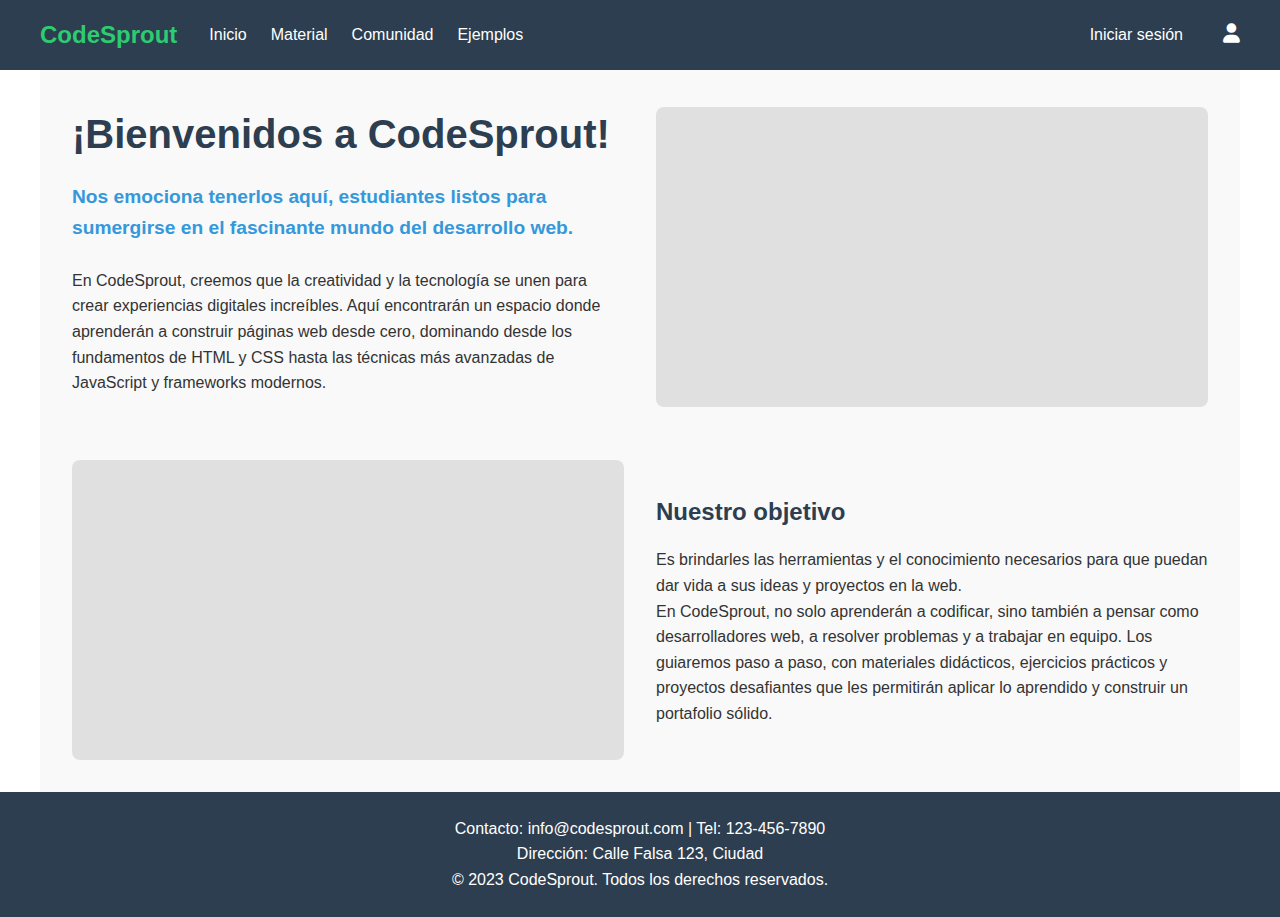
<file: HTML/index.html>
<!DOCTYPE html>
<html lang="es">
<head>
    <meta charset="UTF-8">
    <meta name="viewport" content="width=device-width, initial-scale=1.0">
    <title>Inicio - CodeSprout</title>
    <link rel="stylesheet" href="https://cdnjs.cloudflare.com/ajax/libs/font-awesome/6.0.0-beta3/css/all.min.css">
    <link rel="stylesheet" href="../CSS/index.css">
</head>
<body>
    <header>
        <nav class="navbar">
            <div class="logo">CodeSprout</div>
            <ul class="nav-links">
                <li><a href="index.html">Inicio</a></li>
                <li><a href="material.html">Material</a></li>
                <li><a href="comunidad.html">Comunidad</a></li>
                <li><a href="ejemplos.html">Ejemplos</a></li>
                <div class="right-items">
                    <li><a href="login.html" class="login-btn">Iniciar sesión</a></li>
                    <li><a href="perfil.html"><i class="fas fa-user user-icon"></i></a></li>
                </div>
            </ul>
        </nav>
    </header>
    <main>
        <section class="welcome-section">
            <div class="welcome-content">
                <h1>¡Bienvenidos a CodeSprout!</h1>
                <p class="subtitle">Nos emociona tenerlos aquí, estudiantes listos para sumergirse en el fascinante mundo del desarrollo web.</p>
                <p>En CodeSprout, creemos que la creatividad y la tecnología se unen para crear experiencias digitales increíbles. Aquí encontrarán un espacio donde aprenderán a construir páginas web desde cero, dominando desde los fundamentos de HTML y CSS hasta las técnicas más avanzadas de JavaScript y frameworks modernos.</p>
            </div>
            <div class="image-placeholder">
                <!-- Espacio para imagen futura -->
                <div class="placeholder-box"></div>
            </div>
        </section>

        <section class="second-section">
            <div class="second-image">
                <!-- Espacio para segunda imagen -->
                <div class="placeholder-box"></div>
            </div>
            <div class="second-content">
                <h2>Nuestro objetivo</h2>
                <p>Es brindarles las herramientas y el conocimiento necesarios para que puedan dar vida a sus ideas y proyectos en la web.</p>
                <p>En CodeSprout, no solo aprenderán a codificar, sino también a pensar como desarrolladores web, a resolver problemas y a trabajar en equipo. Los guiaremos paso a paso, con materiales didácticos, ejercicios prácticos y proyectos desafiantes que les permitirán aplicar lo aprendido y construir un portafolio sólido.</p>
            </div>
        </section>
    </main>
    <footer>
        <div class="footer-content">
            <p>Contacto: info@codesprout.com | Tel: 123-456-7890</p>
            <p>Dirección: Calle Falsa 123, Ciudad</p>
            <p>&copy; 2023 CodeSprout. Todos los derechos reservados.</p>
        </div>
    </footer>
</body>
</html>
</file>
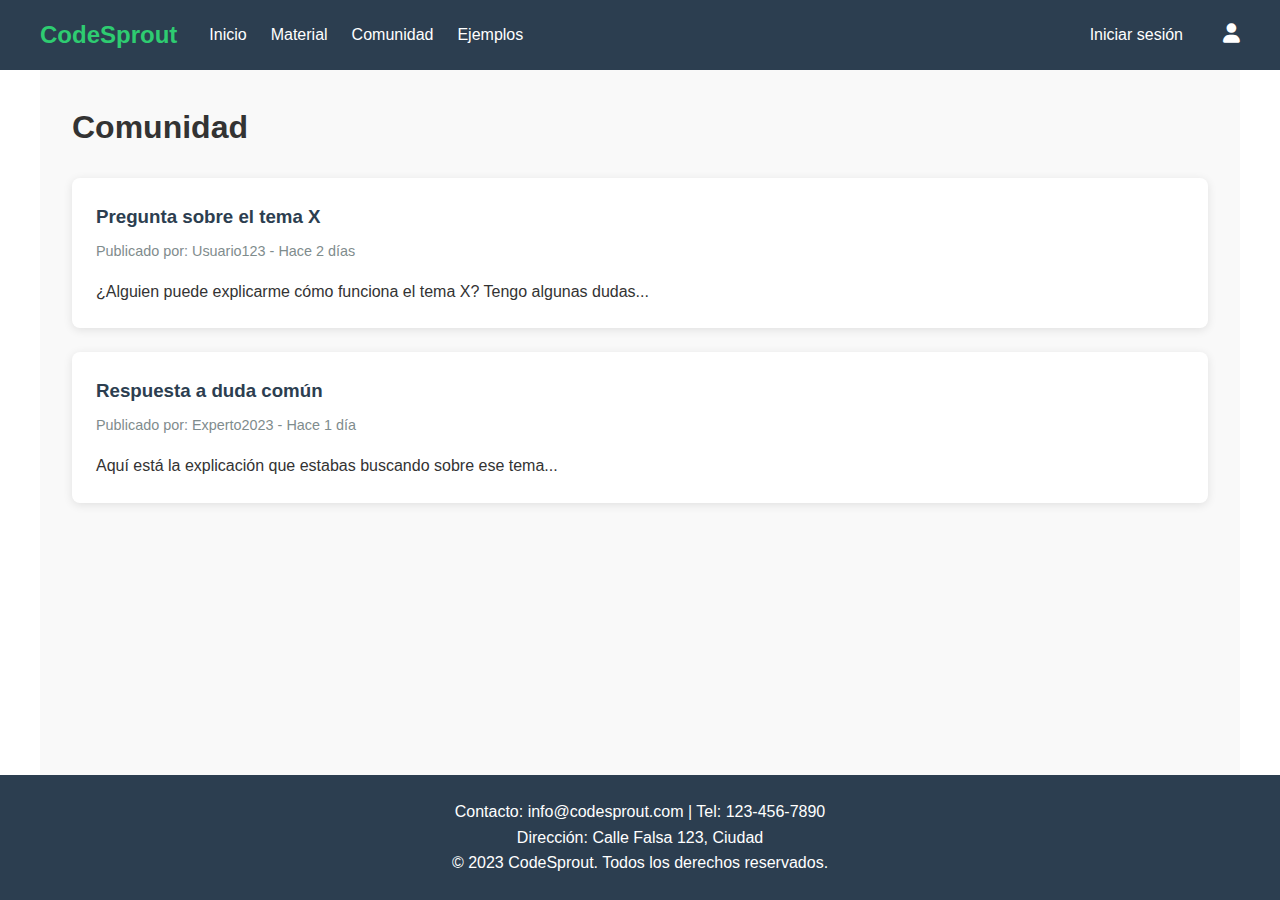
<file: HTML/comunidad.html>
<!DOCTYPE html>
<html lang="es">
<head>
    <meta charset="UTF-8">
    <meta name="viewport" content="width=device-width, initial-scale=1.0">
    <title>Comunidad - CodeSprout</title>
    <link rel="stylesheet" href="https://cdnjs.cloudflare.com/ajax/libs/font-awesome/6.0.0-beta3/css/all.min.css">
    <link rel="stylesheet" href="../CSS/comunidad.css">
</head>
<body>
    <header>
        <nav class="navbar">
            <div class="logo">CodeSprout</div>
            <ul class="nav-links">
                <li><a href="index.html">Inicio</a></li>
                <li><a href="material.html">Material</a></li>
                <li><a href="comunidad.html">Comunidad</a></li>
                <li><a href="ejemplos.html">Ejemplos</a></li>
                <div class="right-items">
                    <li><a href="login.html" class="login-btn">Iniciar sesión</a></li>
                    <li><a href="perfil.html"><i class="fas fa-user user-icon"></i></a></li>
                </div>
            </ul>
        </nav>
    </header>
    <main>
        <h1>Comunidad</h1>
        <div class="forum-container">
            <div class="forum-post">
                <h3>Pregunta sobre el tema X</h3>
                <p>Publicado por: Usuario123 - Hace 2 días</p>
                <p>¿Alguien puede explicarme cómo funciona el tema X? Tengo algunas dudas...</p>
            </div>
            <div class="forum-post">
                <h3>Respuesta a duda común</h3>
                <p>Publicado por: Experto2023 - Hace 1 día</p>
                <p>Aquí está la explicación que estabas buscando sobre ese tema...</p>
            </div>
        </div>
    </main>
    <footer>
        <div class="footer-content">
            <p>Contacto: info@codesprout.com | Tel: 123-456-7890</p>
            <p>Dirección: Calle Falsa 123, Ciudad</p>
            <p>&copy; 2023 CodeSprout. Todos los derechos reservados.</p>
        </div>
    </footer>
</body>
</html>
</file>
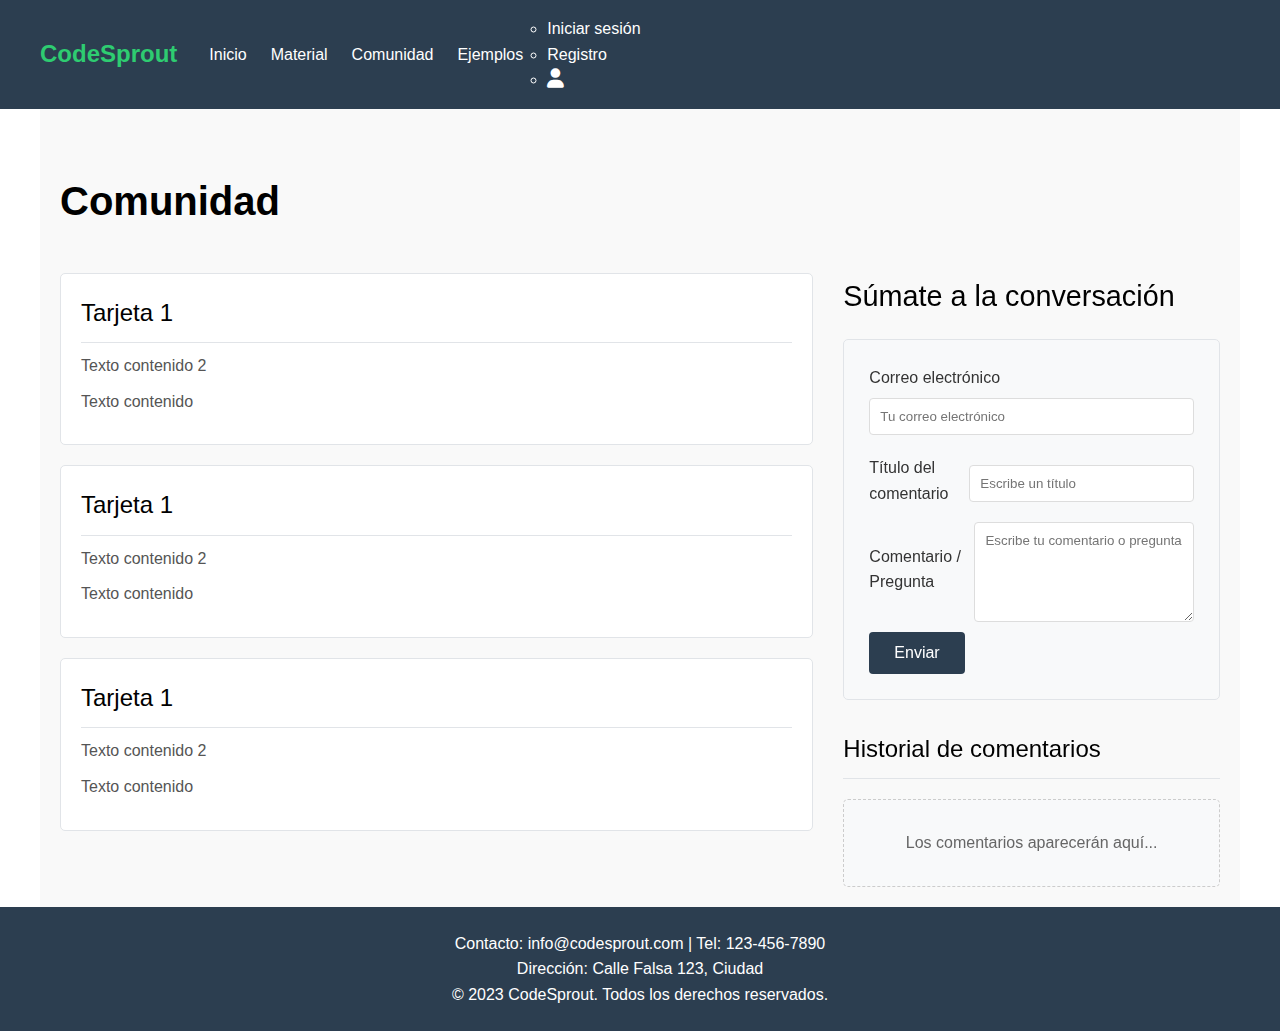
<file: HTML/comunidad2.html>
<!DOCTYPE html>
<html lang="es">
<head>
    <!-- Define la codificación de caracteres y la configuración de la ventana para dispositivos móviles -->
    <meta charset="UTF-8">
    <meta name="viewport" content="width=device-width, initial-scale=1.0">
    
    <!-- Título que aparece en la pestaña del navegador -->
    <title>Comunidad - CodeSprout</title>
    
    <!-- Enlaces a hojas de estilo externas: íconos Font Awesome y estilos personalizados -->
    <link rel="stylesheet" href="https://cdnjs.cloudflare.com/ajax/libs/font-awesome/6.0.0-beta3/css/all.min.css">
    <link rel="stylesheet" href="../CSS/index.css">
    <link rel="stylesheet" href="../CSS/comunidad2.css">
</head>
<body>
    <!-- Encabezado de la página con barra de navegación -->
    <header>
        <nav class="navbar">
            <!-- Logo del sitio -->
            <div class="logo">CodeSprout</div>
            
            <!-- Enlaces de navegación principales -->
            <ul class="nav-links">
                <li><a href="index.html">Inicio</a></li>
                <li><a href="material.html">Material</a></li>
                <li><a href="comunidad.html">Comunidad</a></li>
                <li><a href="ejemplos.html">Ejemplos</a></li>
                
                <!-- Sección de autenticación (login, registro, perfil) -->
                <div class="auth-section">
                    <ul class="auth-list">
                        <li><a href="login.html" class="login-btn">Iniciar sesión</a></li>
                        <li><a href="registro.html" class="register-btn">Registro</a></li>
                        <li><a href="perfil.html"><i class="fas fa-user user-icon"></i></a></li>
                    </ul>
                </div>
            </ul>
        </nav>
    </header>

    <!-- Contenido principal de la página -->
    <main class="container">
        <!-- Encabezado de la sección de comunidad -->
        <div class="community-header">
            <h1>Comunidad</h1>
        </div>
        
        <!-- Layout de dos columnas -->
        <div class="two-column-layout">
            <!-- Columna izquierda: tarjetas de la comunidad -->
            <div class="left-column">
                <div class="cards-container">
                    <!-- Tarjeta 1 -->
                    <div class="community-card">
                        <h2>Tarjeta 1</h2>
                        <p>Texto contenido 2</p>
                        <p>Texto contenido</p>
                    </div>
                    
                    <!-- Tarjeta 2 -->
                    <div class="community-card">
                        <h2>Tarjeta 1</h2>
                        <p>Texto contenido 2</p>
                        <p>Texto contenido</p>
                    </div>
                    
                    <!-- Tarjeta 3 -->
                    <div class="community-card">
                        <h2>Tarjeta 1</h2>
                        <p>Texto contenido 2</p>
                        <p>Texto contenido</p>
                    </div>
                </div>
            </div>
        
            <!-- Columna derecha: sección de comentarios -->
            <div class="right-column">
                <div class="comments-section">
                    <h2>Súmate a la conversación</h2>
                    
                    <!-- Formulario para escribir y enviar comentarios -->
                    <div class="comment-form">
                        <div class="form-group">
                            <label>Correo electrónico</label>
                            <input type="email" placeholder="Tu correo electrónico">
                        </div>
                        
                        <div class="form-group checkbox-group">
                            <label for="title-check">Título del comentario</label>
                            <input type="text" placeholder="Escribe un título">
                        </div>
                        
                        <div class="form-group checkbox-group">
                            <label for="comment-check">Comentario / Pregunta</label>
                            <textarea placeholder="Escribe tu comentario o pregunta"></textarea>
                        </div>
                        
                        <!-- Botón para enviar el comentario -->
                        <button class="submit-btn">Enviar</button>
                    </div>
                    
                    <!-- Historial de comentarios anteriores -->
                    <div class="comments-history">
                        <h3>Historial de comentarios</h3>
                        <div class="comment-placeholder">
                            <p>Los comentarios aparecerán aquí...</p>
                        </div>
                    </div>
                </div>
            </div>
        </div>
    </main>

    <!-- Pie de página con información de contacto -->
    <footer>
        <div class="footer-content">
            <p>Contacto: info@codesprout.com | Tel: 123-456-7890</p>
            <p>Dirección: Calle Falsa 123, Ciudad</p>
            <p>&copy; 2023 CodeSprout. Todos los derechos reservados.</p>
        </div>
    </footer>

    <!-- Script de autenticación (probablemente maneja inicio de sesión, etc.) -->
    <script src="../JS/auth.js"></script>
</body>
</html>
</file>
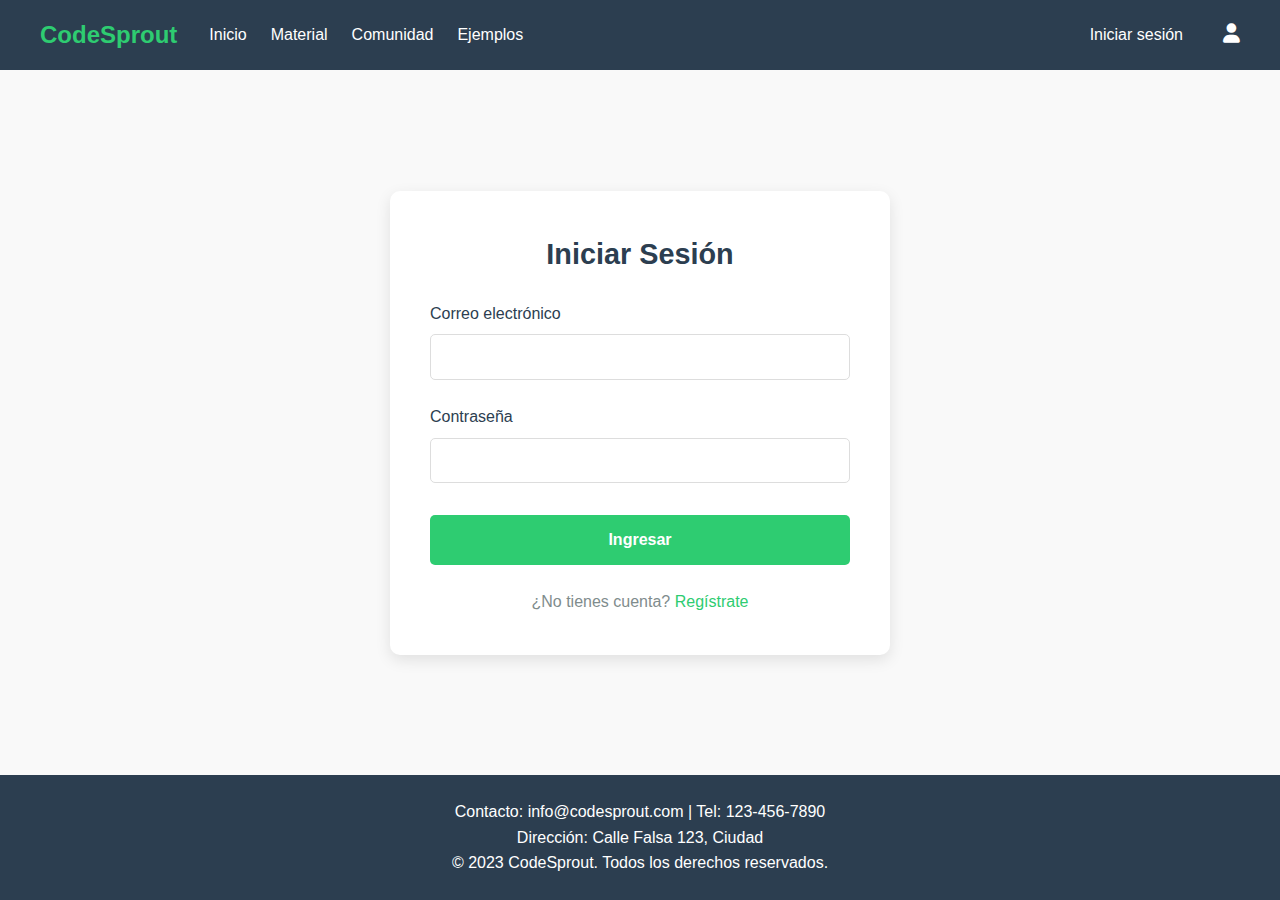
<file: HTML/login.html>
<!DOCTYPE html>
<html lang="es">
<head>
    <meta charset="UTF-8">
    <meta name="viewport" content="width=device-width, initial-scale=1.0">
    <title>Iniciar Sesión - CodeSprout</title>
    <link rel="stylesheet" href="https://cdnjs.cloudflare.com/ajax/libs/font-awesome/6.0.0-beta3/css/all.min.css">
    <link rel="stylesheet" href="../CSS/login.css">
</head>
<body>
    <header>
        <nav class="navbar">
            <div class="logo">CodeSprout</div>
            <ul class="nav-links">
                <li><a href="index.html">Inicio</a></li>
                <li><a href="material.html">Material</a></li>
                <li><a href="comunidad.html">Comunidad</a></li>
                <li><a href="ejemplos.html">Ejemplos</a></li>
                <div class="right-items">
                    <li><a href="login.html" class="login-btn">Iniciar sesión</a></li>
                    <li><a href="perfil.html"><i class="fas fa-user user-icon"></i></a></li>
                </div>
            </ul>
        </nav>
    </header>
    <main>
        <div class="login-container">
            <div class="login-box">
                <h2>Iniciar Sesión</h2>
                
                <!-- Mostrar mensajes de error -->
                <?php if (isset($_GET['error'])): ?>
                <div class="error-message">
                <form action="../PHP/login.php" method="POST">
                    <div class="form-group">
                        <label for="email">Correo electrónico</label>
                        <input type="email" id="email" name="email" required>
                    </div>
                    <div class="form-group">
                        <label for="password">Contraseña</label>
                        <input type="password" id="password" name="password" required>
                    </div>
                    <button type="submit" class="login-button">Ingresar</button>
                </form>
                <div class="register-link">
                    <p>¿No tienes cuenta? <a href="registro.html">Regístrate</a></p>
                </div>
            </div>
        </div>
    </main>
    <footer>
        <div class="footer-content">
            <p>Contacto: info@codesprout.com | Tel: 123-456-7890</p>
            <p>Dirección: Calle Falsa 123, Ciudad</p>
            <p>&copy; 2023 CodeSprout. Todos los derechos reservados.</p>
        </div>
    </footer>
</body>
</html>
</file>
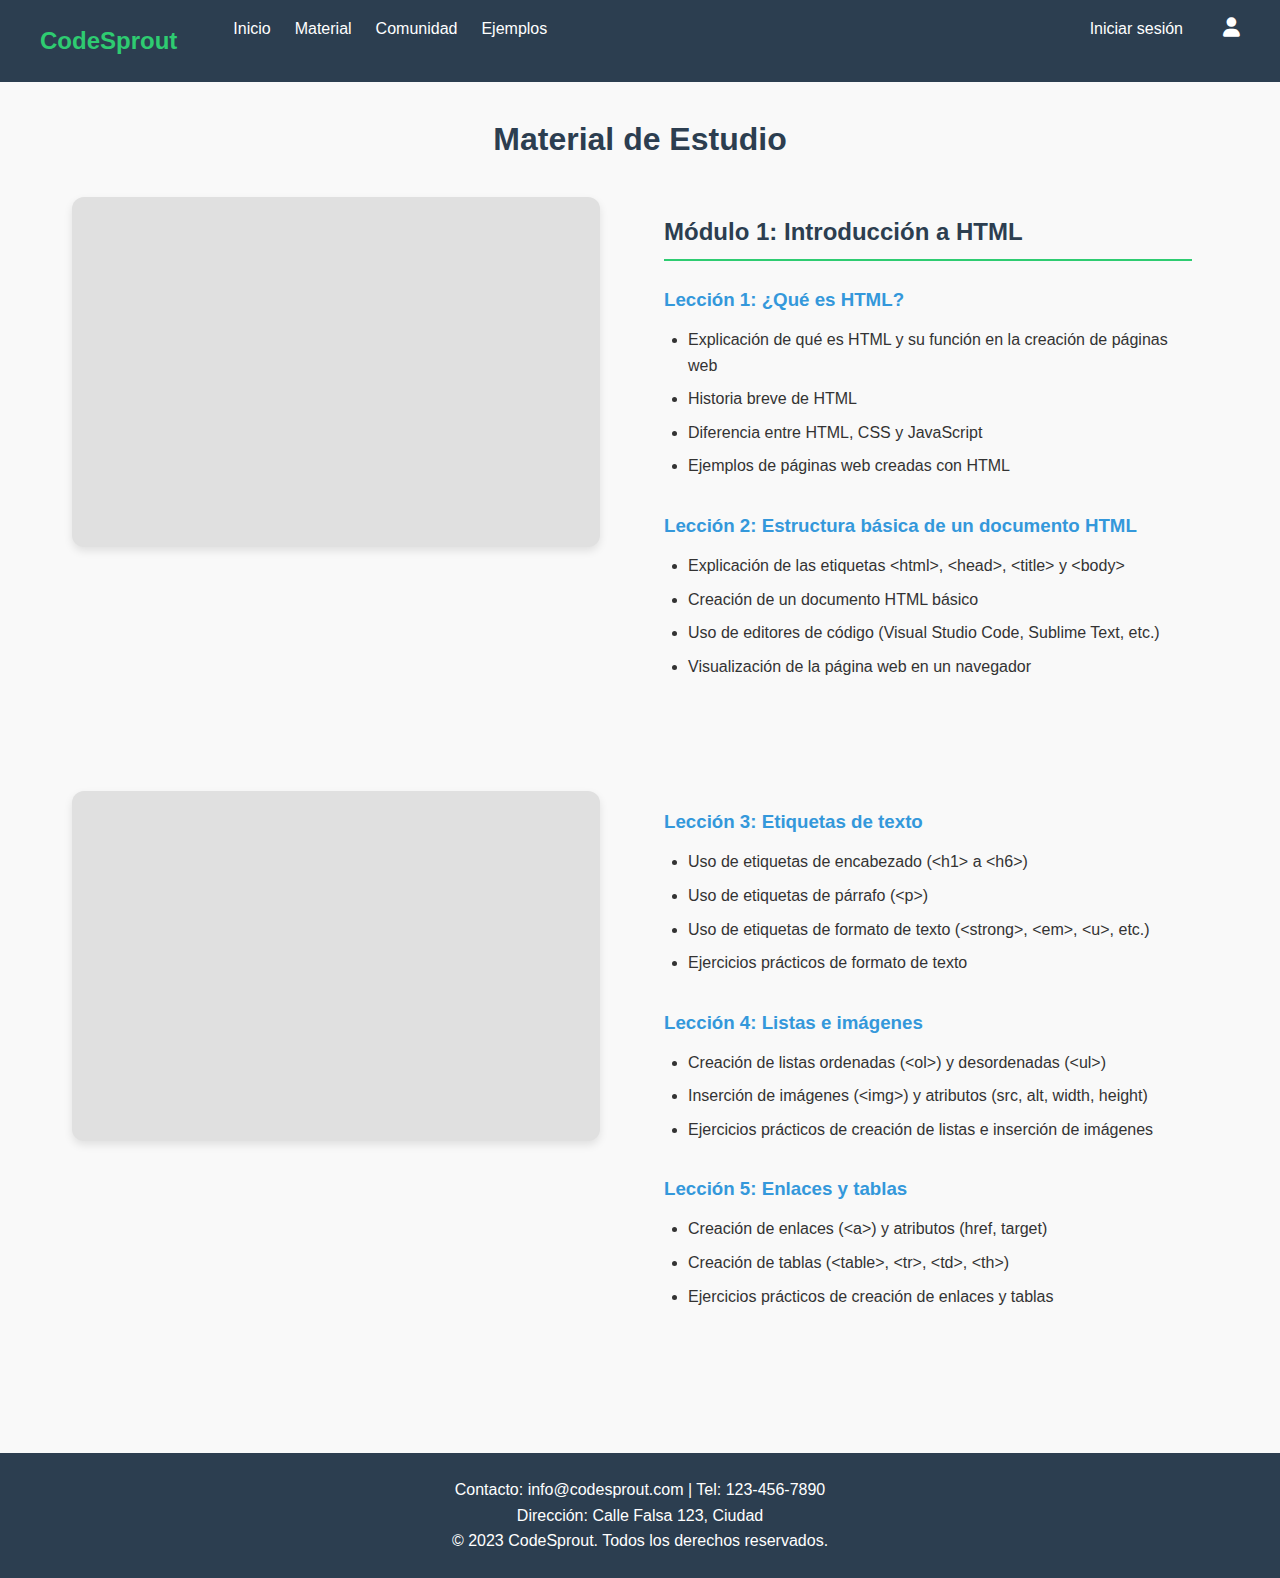
<file: HTML/material.html>
<!DOCTYPE html>
<html lang="es">
<head>
    <meta charset="UTF-8">
    <meta name="viewport" content="width=device-width, initial-scale=1.0">
    <title>Material - CodeSprout</title>
    <link rel="stylesheet" href="https://cdnjs.cloudflare.com/ajax/libs/font-awesome/6.0.0-beta3/css/all.min.css">
    <link rel="stylesheet" href="../CSS/material.css">
</head>
<body>
    <header>
        <nav class="navbar">
            <div class="logo">CodeSprout</div>
            <ul class="nav-links">
                <li><a href="index.html">Inicio</a></li>
                <li><a href="material.html">Material</a></li>
                <li><a href="comunidad.html">Comunidad</a></li>
                <li><a href="ejemplos.html">Ejemplos</a></li>
                <div class="right-items">
                    <li><a href="login.html" class="login-btn">Iniciar sesión</a></li>
                    <li><a href="perfil.html"><i class="fas fa-user user-icon"></i></a></li>
                </div>
            </ul>
        </nav>
    </header>
    <main>
        <h1>Material de Estudio</h1>
        
        <section class="content-section">
            <div class="image-container">
                <a href="https://www.youtube.com/playlist?list=PLE8uP447fYpis_9iiaT1GrdOLmg85pAJB" class="image-link">
                    <div class="placeholder-box"></div>
                </a>
            </div>
            <div class="text-content">
                <h2>Módulo 1: Introducción a HTML</h2>
                <div class="lesson">
                    <h3>Lección 1: ¿Qué es HTML?</h3>
                    <ul>
                        <li>Explicación de qué es HTML y su función en la creación de páginas web</li>
                        <li>Historia breve de HTML</li>
                        <li>Diferencia entre HTML, CSS y JavaScript</li>
                        <li>Ejemplos de páginas web creadas con HTML</li>
                    </ul>
                </div>
                <div class="lesson">
                    <h3>Lección 2: Estructura básica de un documento HTML</h3>
                    <ul>
                        <li>Explicación de las etiquetas &lt;html&gt;, &lt;head&gt;, &lt;title&gt; y &lt;body&gt;</li>
                        <li>Creación de un documento HTML básico</li>
                        <li>Uso de editores de código (Visual Studio Code, Sublime Text, etc.)</li>
                        <li>Visualización de la página web en un navegador</li>
                    </ul>
                </div>
            </div>
        </section>

        <section class="content-section reverse">
            <div class="text-content">
                <div class="lesson">
                    <h3>Lección 3: Etiquetas de texto</h3>
                    <ul>
                        <li>Uso de etiquetas de encabezado (&lt;h1&gt; a &lt;h6&gt;)</li>
                        <li>Uso de etiquetas de párrafo (&lt;p&gt;)</li>
                        <li>Uso de etiquetas de formato de texto (&lt;strong&gt;, &lt;em&gt;, &lt;u&gt;, etc.)</li>
                        <li>Ejercicios prácticos de formato de texto</li>
                    </ul>
                </div>
                <div class="lesson">
                    <h3>Lección 4: Listas e imágenes</h3>
                    <ul>
                        <li>Creación de listas ordenadas (&lt;ol&gt;) y desordenadas (&lt;ul&gt;)</li>
                        <li>Inserción de imágenes (&lt;img&gt;) y atributos (src, alt, width, height)</li>
                        <li>Ejercicios prácticos de creación de listas e inserción de imágenes</li>
                    </ul>
                </div>
                <div class="lesson">
                    <h3>Lección 5: Enlaces y tablas</h3>
                    <ul>
                        <li>Creación de enlaces (&lt;a&gt;) y atributos (href, target)</li>
                        <li>Creación de tablas (&lt;table&gt;, &lt;tr&gt;, &lt;td&gt;, &lt;th&gt;)</li>
                        <li>Ejercicios prácticos de creación de enlaces y tablas</li>
                    </ul>
                </div>
            </div>
            <div class="image-container">
                <a href="TU_LIGA_AQUI" class="image-link">
                    <div class="placeholder-box"></div>
                </a>
            </div>
        </section>
    </main>
    <footer>
        <div class="footer-content">
            <p>Contacto: info@codesprout.com | Tel: 123-456-7890</p>
            <p>Dirección: Calle Falsa 123, Ciudad</p>
            <p>&copy; 2023 CodeSprout. Todos los derechos reservados.</p>
        </div>
    </footer>
</body>
</html>
</file>
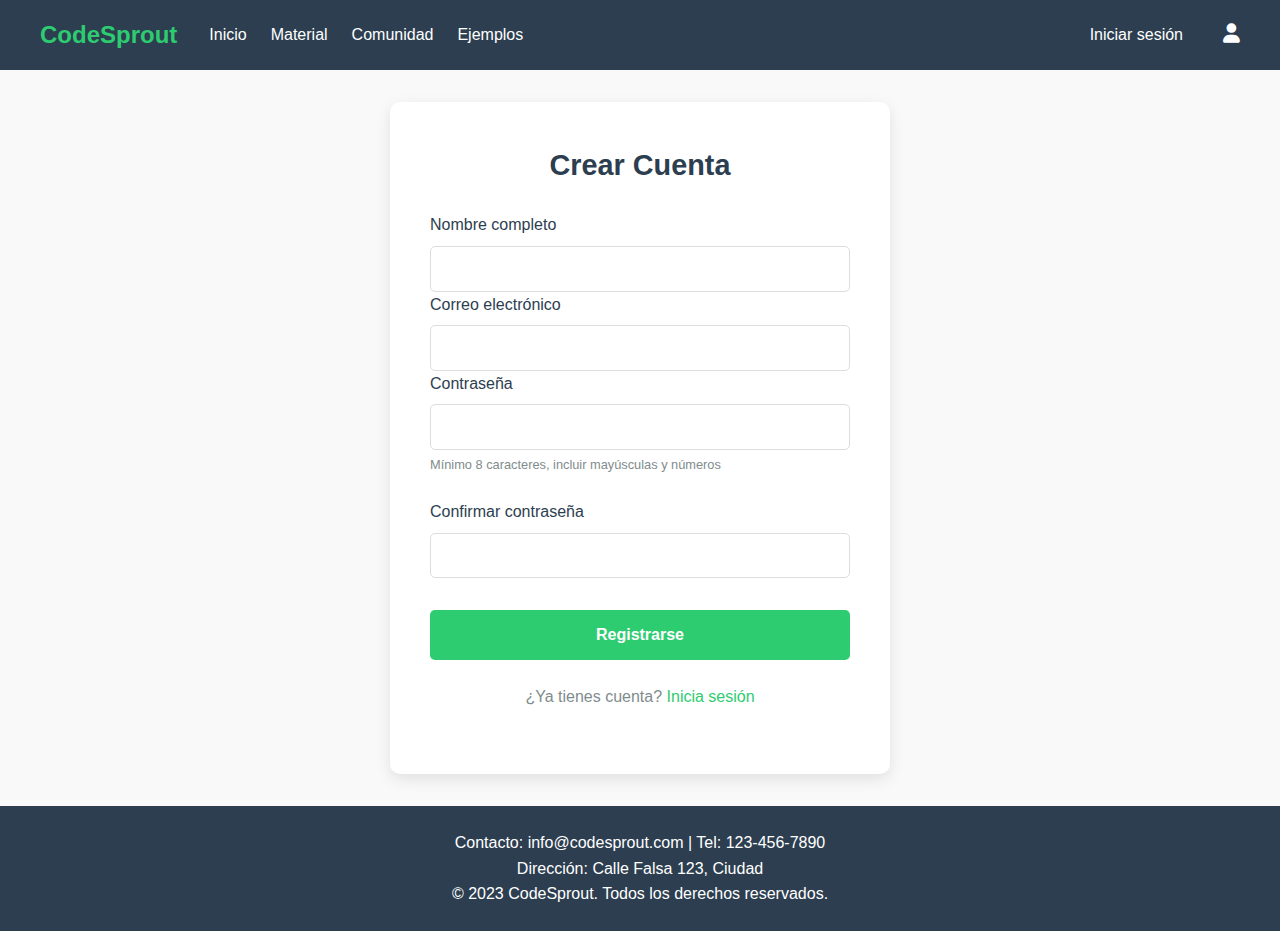
<file: HTML/registro.html>
<!DOCTYPE html>
<html lang="es">
<head>
    <meta charset="UTF-8">
    <meta name="viewport" content="width=device-width, initial-scale=1.0">
    <title>Registro - CodeSprout</title>
    <link rel="stylesheet" href="https://cdnjs.cloudflare.com/ajax/libs/font-awesome/6.0.0-beta3/css/all.min.css">
    <link rel="stylesheet" href="../CSS/registro.css">
    <style>
        .error-message {
            color: #e74c3c;
            background-color: #fde8e8;
            padding: 10px;
            border-radius: 5px;
            margin-bottom: 15px;
            text-align: center;
        }
        .success-message {
            color: #2ecc71;
            background-color: #e8fdf1;
            padding: 10px;
            border-radius: 5px;
            margin-bottom: 15px;
            text-align: center;
        }
    </style>
</head>
<body>
    <header>
        <nav class="navbar">
            <div class="logo">CodeSprout</div>
            <ul class="nav-links">
                <li><a href="index.html">Inicio</a></li>
                <li><a href="material.html">Material</a></li>
                <li><a href="comunidad.html">Comunidad</a></li>
                <li><a href="ejemplos.html">Ejemplos</a></li>
                <div class="right-items">
                    <li><a href="login.html" class="login-btn">Iniciar sesión</a></li>
                    <li><a href="perfil.html"><i class="fas fa-user user-icon"></i></a></li>
                </div>
            </ul>
        </nav>
    </header>
    <main>
        <div class="register-container">
            <div class="register-box">
                <h2>Crear Cuenta</h2>
                <!-- Formulario modificado -->
                <form action="../PHP/registro.php" method="POST">
                    <div class="form-group">
                        <label for="name">Nombre completo</label>
                        <input type="text" id="name" name="name" required 
                             
                    </div>
                    <div class="form-group">
                        <label for="email">Correo electrónico</label>
                        <input type="email" id="email" name="email" required
                               
                    </div>
                    <div class="form-group">
                        <label for="password">Contraseña</label>
                        <input type="password" id="password" name="password" required>
                        <small class="password-hint">Mínimo 8 caracteres, incluir mayúsculas y números</small>
                    </div>
                    <div class="form-group">
                        <label for="confirm-password">Confirmar contraseña</label>
                        <input type="password" id="confirm-password" name="confirm-password" required>
                    </div>
                    <button type="submit" class="register-button">Registrarse</button>
                </form>
                <div class="login-link">
                    <p>¿Ya tienes cuenta? <a href="login.html">Inicia sesión</a></p>
                </div>
            </div>
        </div>
    </main>
    <footer>
        <div class="footer-content">
            <p>Contacto: info@codesprout.com | Tel: 123-456-7890</p>
            <p>Dirección: Calle Falsa 123, Ciudad</p>
            <p>&copy; 2023 CodeSprout. Todos los derechos reservados.</p>
        </div>
    </footer>
</body>
</html>
</file>
<file: CSS/index.css>
* {
    margin: 0;
    padding: 0;
    box-sizing: border-box;
    font-family: 'Arial', sans-serif;
}

body {
    display: flex;
    flex-direction: column;
    min-height: 100vh;
    color: #333;
    line-height: 1.6;
}

header {
    background-color: #2c3e50;
    color: white;
    padding: 1rem;
}

.navbar {
    display: flex;
    justify-content: space-between;
    align-items: center;
    max-width: 1200px;
    margin: 0 auto;
    width: 100%;
}

.logo {
    font-weight: bold;
    font-size: 1.5rem;
    color: #2ecc71;
    margin-right: 2rem;
}

.nav-links {
    display: flex;
    list-style: none;
    flex-grow: 1;
    align-items: center;
}

.nav-links li:not(:last-child):not(.right-items) {
    margin-right: 1.5rem;
}

.nav-links .right-items {
    margin-left: auto;
    display: flex;
    gap: 1rem;
    align-items: center;
}

.nav-links a {
    color: white;
    text-decoration: none;
    transition: color 0.3s;
    padding: 0.5rem 0;
}

.nav-links a:hover {
    color: #2ecc71;
}

.login-btn {
    color: white !important;
    padding: 0.5rem 0 !important;
    transition: color 0.3s;
}

.login-btn:hover {
    color: #2ecc71 !important;
}

.user-icon {
    font-size: 1.2rem;
    transition: color 0.3s;
}

.user-icon:hover {
    color: #2ecc71;
}

/* El resto de tu CSS permanece EXACTAMENTE igual */
main {
    flex: 1;
    padding: 2rem;
    background-color: #f9f9f9;
    max-width: 1200px;
    margin: 0 auto;
    width: 100%;
}

.welcome-section {
    display: flex;
    gap: 2rem;
    margin-bottom: 3rem;
    align-items: center;
}

.welcome-content {
    flex: 1;
}

.welcome-content h1 {
    color: #2c3e50;
    margin-bottom: 1rem;
    font-size: 2.5rem;
}

.welcome-content .subtitle {
    font-size: 1.2rem;
    font-weight: bold;
    margin-bottom: 1.5rem;
    color: #3498db;
}

.welcome-content p {
    margin-bottom: 1rem;
}

.image-placeholder {
    flex: 1;
}

.second-section {
    display: flex;
    gap: 2rem;
    margin-top: 2rem;
    align-items: center;
}

.second-content {
    flex: 1;
}

.second-content h2 {
    color: #2c3e50;
    margin-bottom: 1rem;
}

.second-image {
    flex: 1;
}

.placeholder-box {
    background-color: #e0e0e0;
    border-radius: 8px;
    height: 300px;
    display: flex;
    align-items: center;
    justify-content: center;
    color: #777;
    font-weight: bold;
}

footer {
    background-color: #2c3e50;
    color: white;
    text-align: center;
    padding: 1.5rem;
    margin-top: auto;
}

.footer-content {
    max-width: 1200px;
    margin: 0 auto;
}

@media (max-width: 768px) {
    .navbar {
        flex-direction: column;
        align-items: flex-start;
    }
    
    .nav-links {
        margin-top: 1rem;
        flex-direction: column;
        width: 100%;
    }
    
    .nav-links li {
        margin: 0.5rem 0 !important;
    }

    .nav-links .right-items {
        margin-left: 0;
        flex-direction: column;
        width: 100%;
    }

    .welcome-section, .second-section {
        flex-direction: column;
    }

    .second-section {
        flex-direction: column-reverse;
    }

    .welcome-content, .image-placeholder, 
    .second-content, .second-image {
        width: 100%;
    }

    .welcome-content h1 {
        font-size: 2rem;
    }
}
</file>
<file: CSS/comunidad.css>
* {
    margin: 0;
    padding: 0;
    box-sizing: border-box;
    font-family: 'Arial', sans-serif;
}

body {
    display: flex;
    flex-direction: column;
    min-height: 100vh;
    color: #333;
    line-height: 1.6;
}

header {
    background-color: #2c3e50;
    color: white;
    padding: 1rem;
}

.navbar {
    display: flex;
    justify-content: space-between;
    align-items: center;
    max-width: 1200px;
    margin: 0 auto;
    width: 100%;
}

.logo {
    font-weight: bold;
    font-size: 1.5rem;
    color: #2ecc71;
    margin-right: 2rem;
}

.nav-links {
    display: flex;
    list-style: none;
    flex-grow: 1;
    align-items: center;
}

.nav-links li:not(:last-child):not(.right-items) {
    margin-right: 1.5rem;
}

.nav-links .right-items {
    margin-left: auto;
    display: flex;
    gap: 1rem;
    align-items: center;
}

.nav-links a {
    color: white;
    text-decoration: none;
    transition: color 0.3s;
    padding: 0.5rem 0;
}

.nav-links a:hover {
    color: #2ecc71;
}

.login-btn {
    color: white !important;
    padding: 0.5rem 0 !important;
    transition: color 0.3s;
}

.login-btn:hover {
    color: #2ecc71 !important;
}

.user-icon {
    font-size: 1.2rem;
    transition: color 0.3s;
}

.user-icon:hover {
    color: #2ecc71;
}

main {
    flex: 1;
    padding: 2rem;
    background-color: #f9f9f9;
    max-width: 1200px;
    margin: 0 auto;
    width: 100%;
}

.forum-container {
    margin-top: 1.5rem;
}

.forum-post {
    background: white;
    border-radius: 8px;
    padding: 1.5rem;
    margin-bottom: 1.5rem;
    box-shadow: 0 2px 10px rgba(0,0,0,0.1);
    transition: transform 0.3s ease;
}

.forum-post:hover {
    transform: translateY(-3px);
}

.forum-post h3 {
    color: #2c3e50;
    margin-bottom: 0.5rem;
}

.forum-post p:first-of-type {
    color: #7f8c8d;
    font-size: 0.9rem;
    margin-bottom: 1rem;
}

footer {
    background-color: #2c3e50;
    color: white;
    text-align: center;
    padding: 1.5rem;
    margin-top: auto;
}

.footer-content {
    max-width: 1200px;
    margin: 0 auto;
}

@media (max-width: 768px) {
    .navbar {
        flex-direction: column;
        align-items: flex-start;
    }
    
    .nav-links {
        margin-top: 1rem;
        flex-direction: column;
        width: 100%;
    }
    
    .nav-links li {
        margin: 0.5rem 0 !important;
    }

    .nav-links .right-items {
        margin-left: 0;
        flex-direction: column;
        width: 100%;
    }
}
</file>
<file: CSS/comunidad2.css>
body {
    font-family: 'Segoe UI', Tahoma, Geneva, Verdana, sans-serif;
    line-height: 1.6;
    color: #333;
    background-color: #fff;
    margin: 0;
    padding: 0;
}

.container {
    max-width: 1200px;
    margin: 0 auto;
    padding: 20px;
}

/* Header */
.community-header {
    text-align: left;
    margin: 40px 0;
}

.community-header h1 {
    font-size: 2.5rem;
    color: #000;
    margin-bottom: 10px;
}

/* Layout de dos columnas */
.two-column-layout {
    display: grid;
    grid-template-columns: 2fr 1fr;
    gap: 30px;
    margin-top: 30px;
}

.left-column {
    width: 100%;
}

.right-column {
    width: 100%;
}

/* Tarjetas de comunidad */
.cards-container {
    display: flex;
    flex-direction: column;
    gap: 20px;
}

.community-card {
    background: #fff;
    border: 1px solid #e1e4e8;
    border-radius: 5px;
    padding: 20px;
}

.community-card h2 {
    color: #000;
    margin-top: 0;
    font-size: 1.5rem;
    font-weight: normal;
    border-bottom: 1px solid #e1e4e8;
    padding-bottom: 10px;
}

.community-card p {
    margin: 10px 0;
    color: #555;
}

/* Sección de comentarios */
.comments-section {
    position: sticky;
    top: 20px;
}

.comments-section h2 {
    font-size: 1.8rem;
    color: #000;
    margin-bottom: 20px;
    font-weight: normal;
}

.comment-form {
    background: #f8f9fa;
    padding: 25px;
    border-radius: 5px;
    border: 1px solid #e1e4e8;
    margin-bottom: 30px;
}

.form-group {
    margin-bottom: 20px;
}

.form-group label {
    display: block;
    margin-bottom: 8px;
    font-weight: 500;
}

.form-group input[type="email"],
.form-group input[type="text"],
.form-group textarea {
    width: 100%;
    padding: 10px;
    border: 1px solid #ddd;
    border-radius: 4px;
    font-family: inherit;
}

.checkbox-group {
    display: flex;
    align-items: center;
    margin-bottom: 10px;
}

.checkbox-group input[type="checkbox"] {
    margin-right: 10px;
}

.checkbox-group label {
    margin-bottom: 0;
    font-weight: normal;
}

.checkbox-group input[type="text"],
.checkbox-group textarea {
    margin-top: 5px;
}

textarea {
    min-height: 100px;
    resize: vertical;
}

.submit-btn {
    background-color: #2c3e50;
    color: white;
    border: none;
    padding: 12px 25px;
    border-radius: 4px;
    cursor: pointer;
    font-size: 1rem;
    transition: background-color 0.3s;
}

.submit-btn:hover {
    background-color: #1a252f;
}

.comments-history {
    margin-top: 20px;
}

.comments-history h3 {
    font-size: 1.5rem;
    color: #000;
    margin-bottom: 20px;
    font-weight: normal;
    border-bottom: 1px solid #e1e4e8;
    padding-bottom: 10px;
}

.comment-placeholder {
    text-align: center;
    color: #666;
    padding: 30px;
    background: #f8f9fa;
    border-radius: 5px;
    border: 1px dashed #ccc;
}



@media (max-width: 768px) {
    .two-column-layout {
        grid-template-columns: 1fr;
    }
    
    .checkbox-group {
        flex-direction: column;
        align-items: flex-start;
    }
    
    .comments-section {
        position: static;
    }
}
</file>
<file: CSS/login.css>
* {
    margin: 0;
    padding: 0;
    box-sizing: border-box;
    font-family: 'Arial', sans-serif;
}

body {
    display: flex;
    flex-direction: column;
    min-height: 100vh;
    color: #333;
    line-height: 1.6;
    background-color: #f9f9f9;
}

header {
    background-color: #2c3e50;
    color: white;
    padding: 1rem;
}

.navbar {
    display: flex;
    justify-content: space-between;
    align-items: center;
    max-width: 1200px;
    margin: 0 auto;
    width: 100%;
}

.logo {
    font-weight: bold;
    font-size: 1.5rem;
    color: #2ecc71;
    margin-right: 2rem;
}

.nav-links {
    display: flex;
    list-style: none;
    flex-grow: 1;
    align-items: center;
}

.nav-links li:not(:last-child):not(.right-items) {
    margin-right: 1.5rem;
}

.nav-links .right-items {
    margin-left: auto;
    display: flex;
    gap: 1rem;
    align-items: center;
}

.nav-links a {
    color: white;
    text-decoration: none;
    transition: color 0.3s;
    padding: 0.5rem 0;
}

.nav-links a:hover {
    color: #2ecc71;
}

.login-btn {
    color: white !important;
    padding: 0.5rem 0 !important;
    transition: color 0.3s;
}

.login-btn:hover {
    color: #2ecc71 !important;
}

.user-icon {
    font-size: 1.2rem;
    transition: color 0.3s;
}

.user-icon:hover {
    color: #2ecc71;
}

main {
    flex: 1;
    display: flex;
    justify-content: center;
    align-items: center;
    padding: 2rem;
}

.login-container {
    width: 100%;
    max-width: 1200px;
    display: flex;
    justify-content: center;
    align-items: center;
}

.login-box {
    background: white;
    padding: 2.5rem;
    border-radius: 10px;
    box-shadow: 0 5px 15px rgba(0, 0, 0, 0.1);
    width: 100%;
    max-width: 500px;
}

.login-box h2 {
    color: #2c3e50;
    margin-bottom: 1.5rem;
    text-align: center;
    font-size: 1.8rem;
}

.form-group {
    margin-bottom: 1.5rem;
}

.form-group label {
    display: block;
    margin-bottom: 0.5rem;
    color: #2c3e50;
    font-weight: 500;
}

.form-group input {
    width: 100%;
    padding: 0.8rem 1rem;
    border: 1px solid #ddd;
    border-radius: 5px;
    font-size: 1rem;
    transition: border-color 0.3s;
}

.form-group input:focus {
    border-color: #2ecc71;
    outline: none;
}

.login-button {
    width: 100%;
    padding: 1rem;
    background-color: #2ecc71;
    color: white;
    border: none;
    border-radius: 5px;
    font-size: 1rem;
    font-weight: 600;
    cursor: pointer;
    transition: background-color 0.3s;
    margin-top: 0.5rem;
}

.login-button:hover {
    background-color: #27ae60;
}

.register-link {
    text-align: center;
    margin-top: 1.5rem;
    color: #7f8c8d;
}

.register-link a {
    color: #2ecc71;
    text-decoration: none;
    transition: color 0.3s;
}

.register-link a:hover {
    color: #27ae60;
    text-decoration: underline;
}

footer {
    background-color: #2c3e50;
    color: white;
    text-align: center;
    padding: 1.5rem;
    margin-top: auto;
}

.footer-content {
    max-width: 1200px;
    margin: 0 auto;
}

@media (max-width: 768px) {
    .navbar {
        flex-direction: column;
        align-items: flex-start;
    }
    
    .nav-links {
        margin-top: 1rem;
        flex-direction: column;
        width: 100%;
    }
    
    .nav-links li {
        margin: 0.5rem 0 !important;
    }

    .nav-links .right-items {
        margin-left: 0;
        flex-direction: column;
        width: 100%;
    }

    .login-box {
        padding: 1.5rem;
    }
}

@media (max-width: 480px) {
    .login-box {
        padding: 1.2rem;
    }
    
    .login-box h2 {
        font-size: 1.5rem;
    }
    
    .form-group input {
        padding: 0.7rem 0.9rem;
    }
    
    .login-button {
        padding: 0.8rem;
    }
}
</file>
<file: CSS/material.css>
* {
    margin: 0;
    padding: 0;
    box-sizing: border-box;
    font-family: 'Arial', sans-serif;
}

body {
    display: flex;
    flex-direction: column;
    min-height: 100vh;
    color: #333;
    line-height: 1.6;
    background-color: #f9f9f9;
}

header {
    background-color: #2c3e50;
    color: white;
    padding: 1rem;
}

.navbar {
    display: flex;
    justify-content: space-between;
    align-items: center;
    max-width: 1200px;
    margin: 0 auto;
    width: 100%;
}

.logo {
    font-weight: bold;
    font-size: 1.5rem;
    color: #2ecc71;
    margin-right: 2rem;
}

.nav-links {
    display: flex;
    list-style: none;
    flex-grow: 1;
    align-items: center;
}

.nav-links li:not(:last-child):not(.right-items) {
    margin-right: 1.5rem;
}

.nav-links .right-items {
    margin-left: auto;
    display: flex;
    gap: 1rem;
    align-items: center;
}

.nav-links a {
    color: white;
    text-decoration: none;
    transition: color 0.3s;
    padding: 0.5rem 0;
}

.nav-links a:hover {
    color: #2ecc71;
}

.login-btn {
    color: white !important;
    padding: 0.5rem 0 !important;
    transition: color 0.3s;
}

.login-btn:hover {
    color: #2ecc71 !important;
}

.user-icon {
    font-size: 1.2rem;
    transition: color 0.3s;
}

.user-icon:hover {
    color: #2ecc71;
}

main {
    flex: 1;
    padding: 2rem;
    max-width: 1200px;
    margin: 0 auto;
    width: 100%;
}

h1 {
    color: #2c3e50;
    margin-bottom: 2rem;
    text-align: center;
}

.content-section {
    display: flex;
    gap: 3rem;
    margin-bottom: 4rem;
    align-items: flex-start;
}

.content-section.reverse {
    flex-direction: row-reverse;
}

.image-container {
    flex: 1;
    position: relative;
}

.image-link {
    display: block;
    text-decoration: none;
    transition: transform 0.3s;
}

.image-link:hover {
    transform: translateY(-5px);
}

.placeholder-box {
    background-color: #e0e0e0;
    border-radius: 12px;
    height: 350px;
    display: flex;
    align-items: center;
    justify-content: center;
    color: #777;
    font-weight: bold;
    box-shadow: 0 4px 8px rgba(0,0,0,0.1);
}

.text-content {
    flex: 1;
    padding: 1rem;
}

h2 {
    color: #2c3e50;
    margin-bottom: 1.5rem;
    padding-bottom: 0.5rem;
    border-bottom: 2px solid #2ecc71;
}

.lesson {
    margin-bottom: 2rem;
}

h3 {
    color: #3498db;
    margin-bottom: 0.75rem;
}

ul {
    padding-left: 1.5rem;
    margin-bottom: 1rem;
}

li {
    margin-bottom: 0.5rem;
}

footer {
    background-color: #2c3e50;
    color: white;
    text-align: center;
    padding: 1.5rem;
    margin-top: auto;
}

.footer-content {
    max-width: 1200px;
    margin: 0 auto;
}

@media (max-width: 768px) {
    .navbar {
        flex-direction: column;
        align-items: flex-start;
    }
    
    .nav-links {
        margin-top: 1rem;
        flex-direction: column;
        width: 100%;
    }
    
    .nav-links li {
        margin: 0.5rem 0 !important;
    }

    .nav-links .right-items {
        margin-left: 0;
        flex-direction: column;
        width: 100%;
    }

    .content-section,
    .content-section.reverse {
        flex-direction: column;
    }

    .image-container {
        width: 100%;
        margin-bottom: 2rem;
    }

    .placeholder-box {
        height: 250px;
    }
}
</file>
<file: CSS/registro.css>
* {
    margin: 0;
    padding: 0;
    box-sizing: border-box;
    font-family: 'Arial', sans-serif;
}

body {
    display: flex;
    flex-direction: column;
    min-height: 100vh;
    color: #333;
    line-height: 1.6;
    background-color: #f9f9f9;
}

header {
    background-color: #2c3e50;
    color: white;
    padding: 1rem;
}

.navbar {
    display: flex;
    justify-content: space-between;
    align-items: center;
    max-width: 1200px;
    margin: 0 auto;
    width: 100%;
}

.logo {
    font-weight: bold;
    font-size: 1.5rem;
    color: #2ecc71;
    margin-right: 2rem;
}

.nav-links {
    display: flex;
    list-style: none;
    flex-grow: 1;
    align-items: center;
}

.nav-links li:not(:last-child):not(.right-items) {
    margin-right: 1.5rem;
}

.nav-links .right-items {
    margin-left: auto;
    display: flex;
    gap: 1rem;
    align-items: center;
}

.nav-links a {
    color: white;
    text-decoration: none;
    transition: color 0.3s;
    padding: 0.5rem 0;
}

.nav-links a:hover {
    color: #2ecc71;
}

.login-btn {
    color: white !important;
    padding: 0.5rem 0 !important;
    transition: color 0.3s;
}

.login-btn:hover {
    color: #2ecc71 !important;
}

.user-icon {
    font-size: 1.2rem;
    transition: color 0.3s;
}

.user-icon:hover {
    color: #2ecc71;
}

main {
    flex: 1;
    display: flex;
    justify-content: center;
    align-items: center;
    padding: 2rem;
}

.register-container {
    width: 100%;
    max-width: 1200px;
    display: flex;
    justify-content: center;
    align-items: center;
}

.register-box {
    background: white;
    padding: 2.5rem;
    border-radius: 10px;
    box-shadow: 0 5px 15px rgba(0, 0, 0, 0.1);
    width: 100%;
    max-width: 500px;
}

.register-box h2 {
    color: #2c3e50;
    margin-bottom: 1.5rem;
    text-align: center;
    font-size: 1.8rem;
}

.form-group {
    margin-bottom: 1.5rem;
    position: relative;
}

.form-group label {
    display: block;
    margin-bottom: 0.5rem;
    color: #2c3e50;
    font-weight: 500;
}

.form-group input {
    width: 100%;
    padding: 0.8rem 1rem;
    border: 1px solid #ddd;
    border-radius: 5px;
    font-size: 1rem;
    transition: border-color 0.3s;
}

.form-group input:focus {
    border-color: #2ecc71;
    outline: none;
}

.password-hint {
    display: block;
    margin-top: 0.3rem;
    font-size: 0.8rem;
    color: #7f8c8d;
}

.register-button {
    width: 100%;
    padding: 1rem;
    background-color: #2ecc71;
    color: white;
    border: none;
    border-radius: 5px;
    font-size: 1rem;
    font-weight: 600;
    cursor: pointer;
    transition: background-color 0.3s;
    margin-top: 0.5rem;
}

.register-button:hover {
    background-color: #27ae60;
}

.login-link {
    text-align: center;
    margin-top: 1.5rem;
    color: #7f8c8d;
}

.login-link a {
    color: #2ecc71;
    text-decoration: none;
    transition: color 0.3s;
}

.login-link a:hover {
    color: #27ae60;
    text-decoration: underline;
}

footer {
    background-color: #2c3e50;
    color: white;
    text-align: center;
    padding: 1.5rem;
    margin-top: auto;
}

.footer-content {
    max-width: 1200px;
    margin: 0 auto;
}

@media (max-width: 768px) {
    .navbar {
        flex-direction: column;
        align-items: flex-start;
    }
    
    .nav-links {
        margin-top: 1rem;
        flex-direction: column;
        width: 100%;
    }
    
    .nav-links li {
        margin: 0.5rem 0 !important;
    }

    .nav-links .right-items {
        margin-left: 0;
        flex-direction: column;
        width: 100%;
    }

    .register-box {
        padding: 1.5rem;
    }
}

@media (max-width: 480px) {
    .register-box {
        padding: 1.2rem;
    }
    
    .register-box h2 {
        font-size: 1.5rem;
    }
    
    .form-group input {
        padding: 0.7rem 0.9rem;
    }
    
    .register-button {
        padding: 0.8rem;
    }
}
</file>
